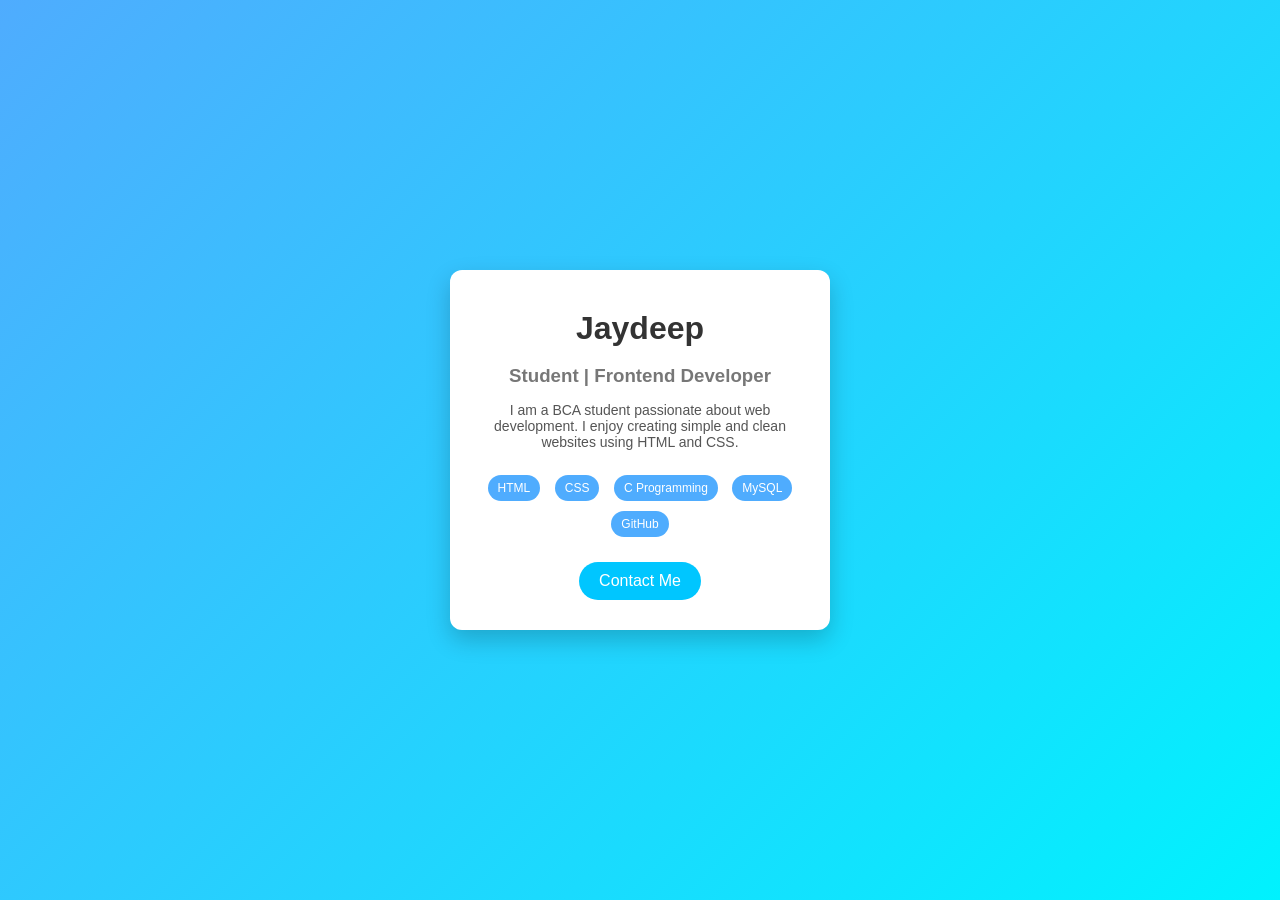
<file: index.html>
<!DOCTYPE html>
<html lang="en">
<head>
    <meta charset="UTF-8">
    <meta name="viewport" content="width=device-width, initial-scale=1.0">
    <title>Personal Profile Card</title>
    <link rel="stylesheet" href="style.css">
</head>
<body>

    <div class="card">

        <!-- Name + Title -->
        <h1>Jaydeep </h1>
        <h3>Student | Frontend Developer</h3>

        <!-- About -->
        <p class="about">
            I am a BCA student passionate about web development.
            I enjoy creating simple and clean websites using HTML and CSS.
        </p>

        <!-- Skills -->
        <div class="skills">
            <span>HTML</span>
            <span>CSS</span>
            <span>C Programming</span>
            <span>MySQL</span>
            <span>GitHub</span>
        </div>

        <!-- Button -->
        <a href="mailto:valandjaydeep89@gmail.com" class="btn">
            Contact Me
        </a>

    </div>

</body>
</html>
</file>
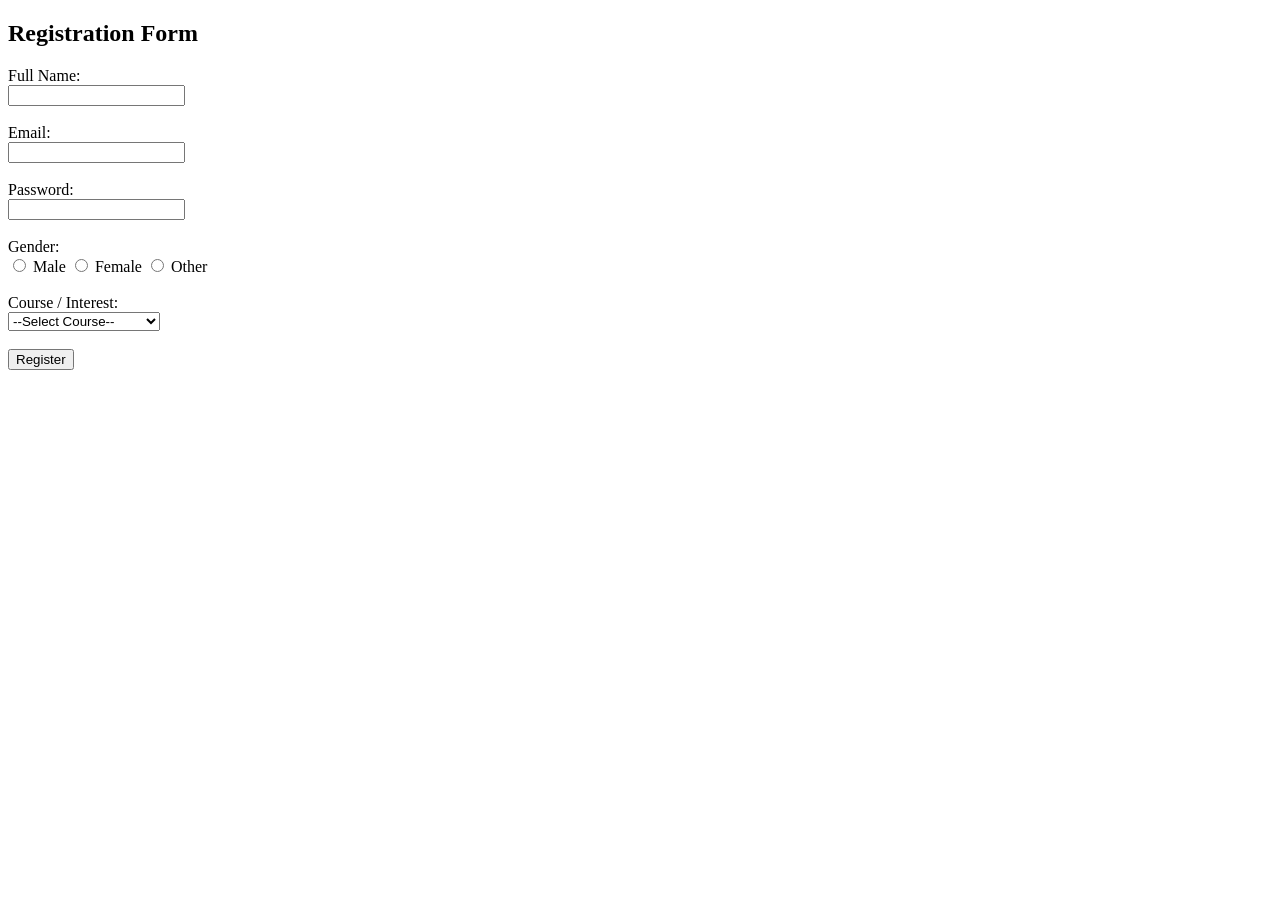
<file: REGISTRATION FOLDER/index.html>
<!DOCTYPE html>
<html>
<head>
    <title>Registration Form</title>
</head>

<body>

    <h2>Registration Form</h2>

    <form>

        <!-- Full Name -->
        <label>Full Name:</label><br>
        <input type="text" name="fullname" required>
        <br><br>

        <!-- Email -->
        <label>Email:</label><br>
        <input type="email" name="email" required>
        <br><br>

        <!-- Password -->
        <label>Password:</label><br>
        <input type="password" name="password" required>
        <br><br>

        <!-- Gender -->
        <label>Gender:</label><br>
        <input type="radio" name="gender" value="Male"> Male
        <input type="radio" name="gender" value="Female"> Female
        <input type="radio" name="gender" value="Other"> Other
        <br><br>

        <!-- Course Dropdown -->
        <label>Course / Interest:</label><br>
        <select name="course" required>
            <option value="">--Select Course--</option>
            <option>Web Development</option>
            <option>AI / Machine Learning</option>
            <option>Data Science</option>
            <option>App Development</option>
        </select>
        <br><br>

        <!-- Submit Button -->
        <input type="submit" value="Register">

    </form>

</body>
</html>
</file>
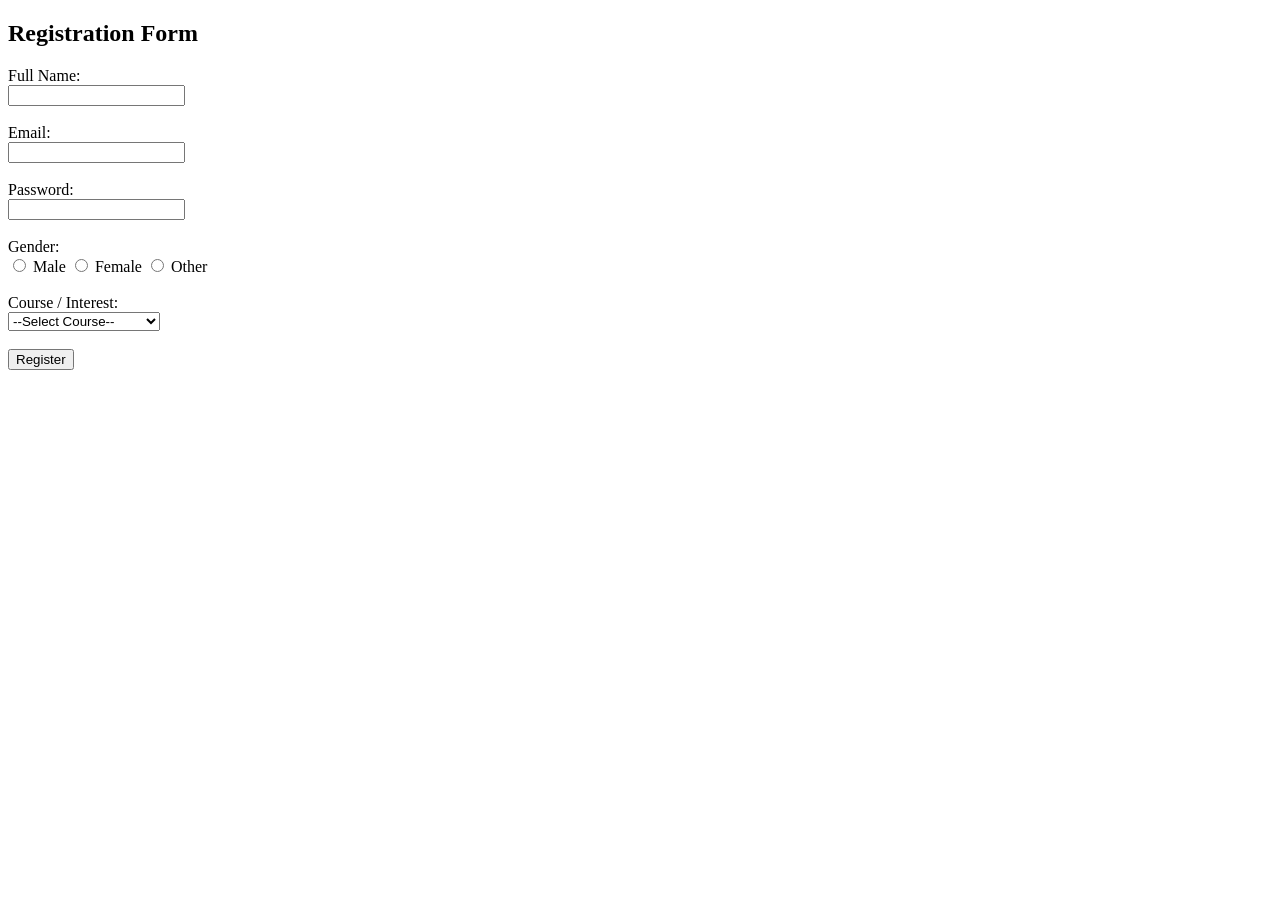
<file: RG FORM/index.html>
<!DOCTYPE html>
<html>
<head>
    <title>Registration Form</title>
</head>

<body>

    <h2>Registration Form</h2>

    <form>

        <!-- Full Name -->
        <label>Full Name:</label><br>
        <input type="text" name="fullname" required>
        <br><br>

        <!-- Email -->
        <label>Email:</label><br>
        <input type="email" name="email" required>
        <br><br>

        <!-- Password -->
        <label>Password:</label><br>
        <input type="password" name="password" required>
        <br><br>

        <!-- Gender -->
        <label>Gender:</label><br>
        <input type="radio" name="gender" value="Male"> Male
        <input type="radio" name="gender" value="Female"> Female
        <input type="radio" name="gender" value="Other"> Other
        <br><br>

        <!-- Course Dropdown -->
        <label>Course / Interest:</label><br>
        <select name="course" required>
            <option value="">--Select Course--</option>
            <option>Web Development</option>
            <option>AI / Machine Learning</option>
            <option>Data Science</option>
            <option>App Development</option>
        </select>
        <br><br>

        <!-- Submit Button -->
        <input type="submit" value="Register">

    </form>

</body>
</html>
</file>
<file: style.css>
/* Page Style */
body {
    font-family: Arial, sans-serif;
    background: linear-gradient(135deg, #4facfe, #00f2fe);
    height: 100vh;
    display: flex;
    justify-content: center;
    align-items: center;
    margin: 0;
}

/* Card Design */
.card {
    background: white;
    padding: 30px;
    width: 320px;
    text-align: center;
    border-radius: 12px;
    box-shadow: 0px 10px 25px rgba(0,0,0,0.2);
}

/* Name */
.card h1 {
    margin: 10px 0;
    color: #333;
}

/* Title */
.card h3 {
    color: #777;
    margin-bottom: 15px;
}

/* About */
.about {
    font-size: 14px;
    color: #555;
    margin-bottom: 20px;
}

/* Skills */
.skills span {
    display: inline-block;
    background: #4facfe;
    color: white;
    padding: 6px 10px;
    margin: 5px;
    border-radius: 20px;
    font-size: 12px;
}

/* Button */
.btn {
    display: inline-block;
    margin-top: 20px;
    padding: 10px 20px;
    background: #00c6ff;
    color: white;
    text-decoration: none;
    border-radius: 25px;
    transition: 0.3s;
}

.btn:hover {
    background: #0072ff;
}
</file>
